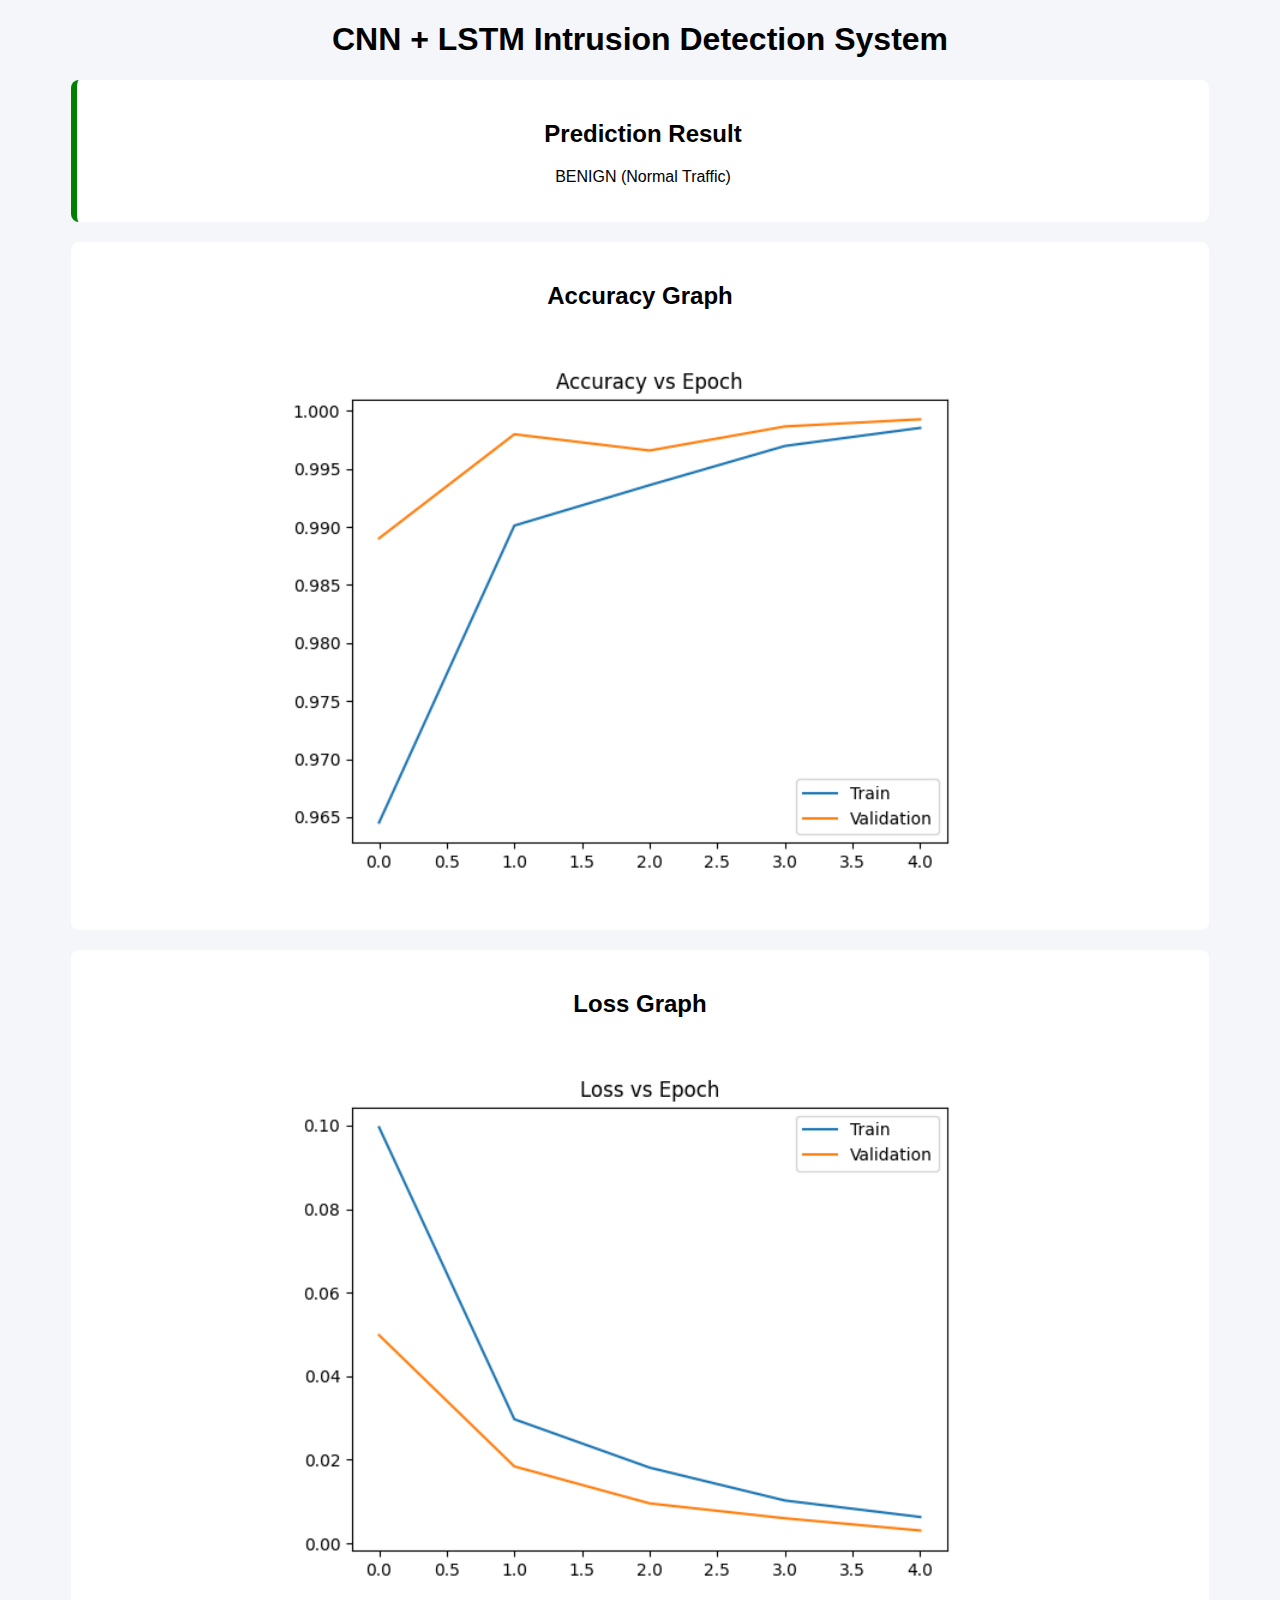
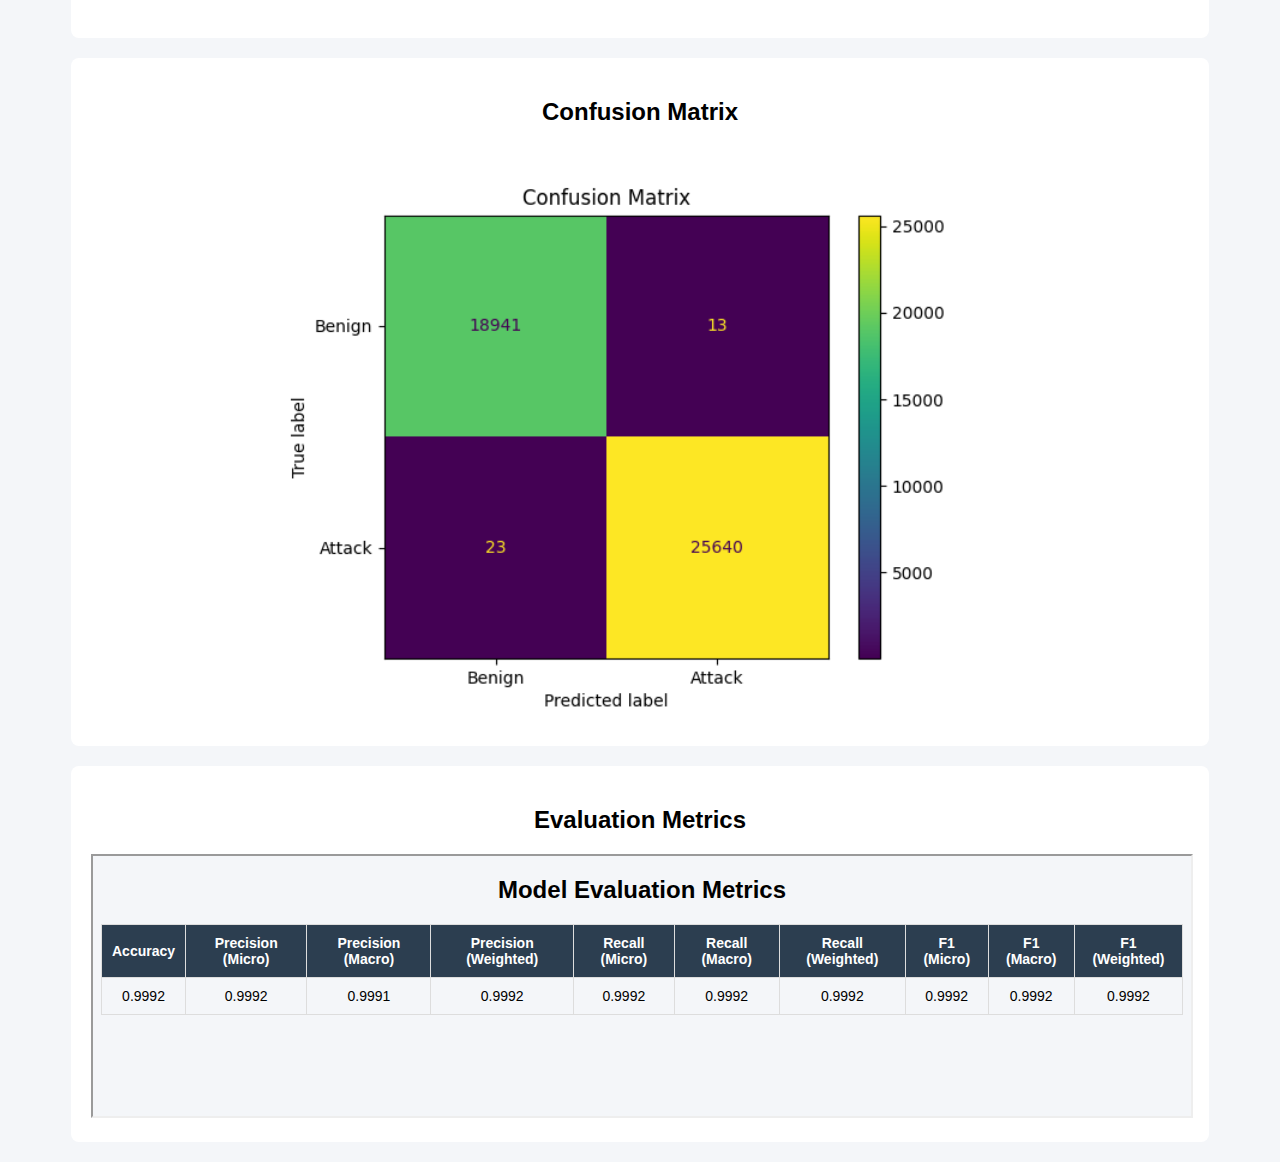
<file: website/index.html>
<!DOCTYPE html>
<html>
<head>
    <meta charset="UTF-8">
    <title>IDS Output</title>
    <link rel="stylesheet" href="style.css">
</head>
<body>

<div class="container">

    <h1>CNN + LSTM Intrusion Detection System</h1>

    <div class="card result">
        <h2>Prediction Result</h2>
        <p>BENIGN (Normal Traffic)</p>
    </div>

    <div class="card">
        <h2>Accuracy Graph</h2>
        <img src="static/accuracy.png">
    </div>

    <div class="card">
        <h2>Loss Graph</h2>
        <img src="static/loss.png">
    </div>

    <div class="card">
        <h2>Confusion Matrix</h2>
        <img src="static/confusion_matrix.png">
    </div>

    <div class="card">
        <h2>Evaluation Metrics</h2>
        <iframe src="metrics.html" width="100%" height="260"></iframe>
    </div>

</div>

</body>
</html>
</file>
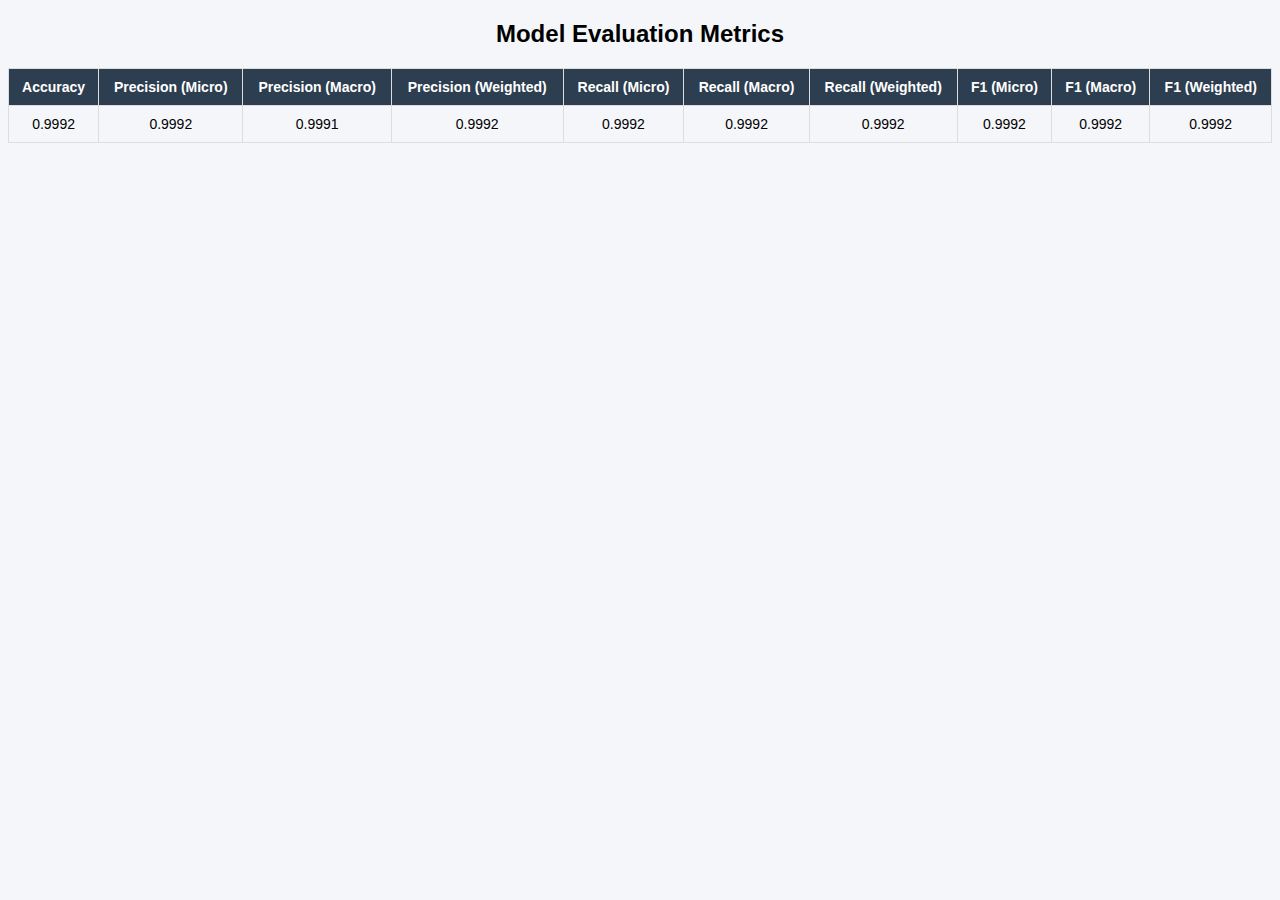
<file: website/metrics.html>
<!DOCTYPE html>
<html>
<head>
<link rel="stylesheet" href="style.css">
</head>
<body>

<h2 style="text-align:center">Model Evaluation Metrics</h2>

<table class="metrics-table">
<tr>
    <th>Accuracy</th>
    <th>Precision (Micro)</th>
    <th>Precision (Macro)</th>
    <th>Precision (Weighted)</th>
    <th>Recall (Micro)</th>
    <th>Recall (Macro)</th>
    <th>Recall (Weighted)</th>
    <th>F1 (Micro)</th>
    <th>F1 (Macro)</th>
    <th>F1 (Weighted)</th>
</tr>
<tr>
    <td>0.9992</td>
    <td>0.9992</td>
    <td>0.9991</td>
    <td>0.9992</td>
    <td>0.9992</td>
    <td>0.9992</td>
    <td>0.9992</td>
    <td>0.9992</td>
    <td>0.9992</td>
    <td>0.9992</td>
</tr>
</table>

</body>
</html>
</file>
<file: website/style.css>
body {
    font-family: Arial, sans-serif;
    background: #f4f6f9;
}

.container {
    width: 90%;
    margin: auto;
}

h1 {
    text-align: center;
}

.card {
    background: white;
    padding: 20px;
    margin: 20px 0;
    border-radius: 8px;
    text-align: center;
}

.card img {
    width: 70%;
}

.result {
    border-left: 6px solid green;
}

/* METRICS TABLE */
.metrics-table {
    width: 100%;
    border-collapse: collapse;
    margin-top: 15px;
    font-size: 14px;
}

.metrics-table th {
    background-color: #2c3e50;
    color: white;
    padding: 10px;
    border: 1px solid #ddd;
}

.metrics-table td {
    padding: 10px;
    border: 1px solid #ddd;
    text-align: center;
}
</file>
